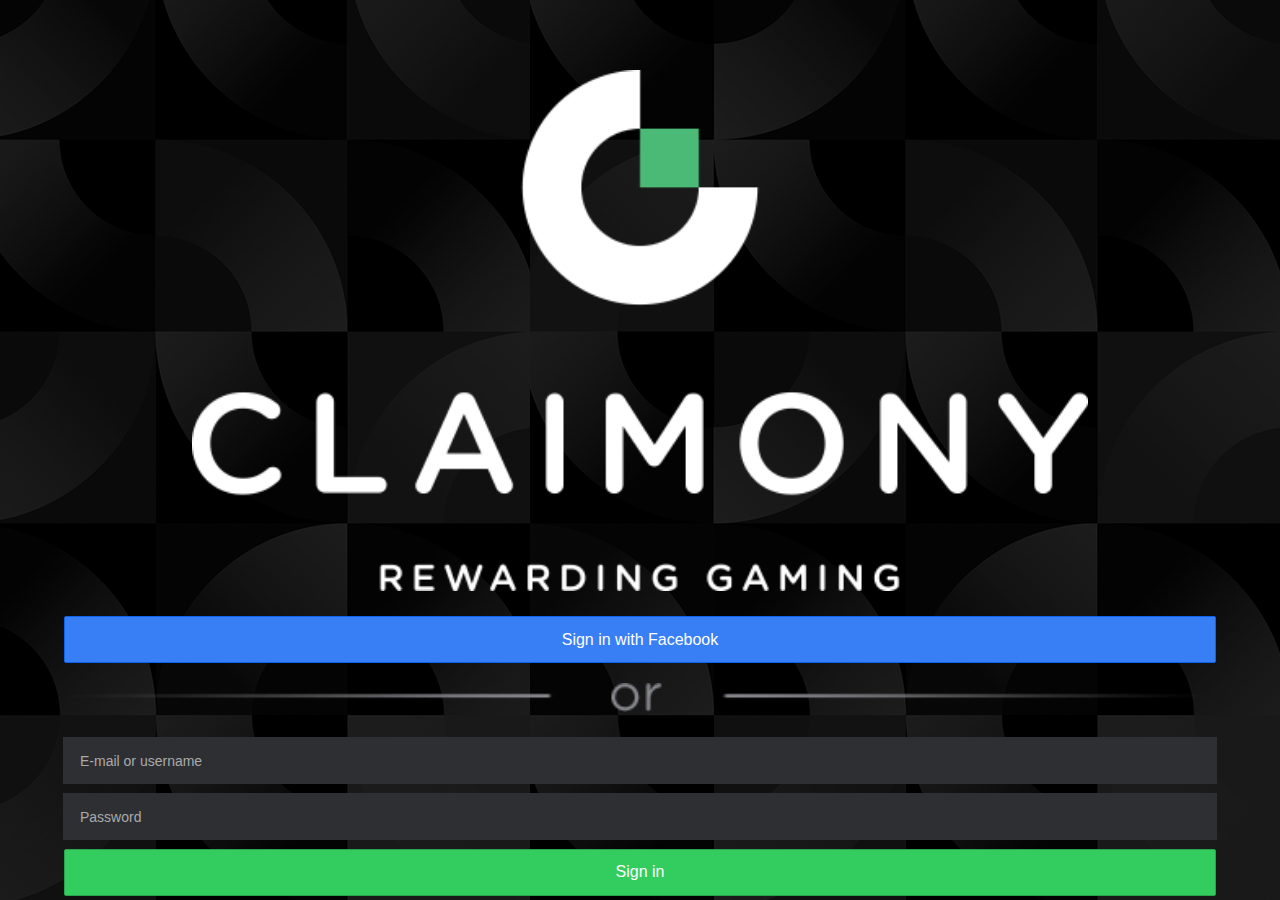
<file: ios/www/index.html>
<!DOCTYPE html>
<html>
  <head>
    <meta charset="utf-8">
    <meta name="viewport" content="initial-scale=1, maximum-scale=1, user-scalable=no, width=device-width">
    <title></title>

    <link href="lib/ionic/css/ionic.css" rel="stylesheet">
    <link href="css/style.css" rel="stylesheet">

    <!-- IF using Sass (run gulp sass first), then uncomment below and remove the CSS includes above
    <link href="css/ionic.app.css" rel="stylesheet">
    -->

    <!-- ionic/angularjs js -->
    <script src="lib/ionic/js/ionic.bundle.js"></script>
    <!-- cordova script (this will be a 404 during development) -->
    <script src="cordova.js"></script>

    <!-- your app's js -->
    <script src="js/app.js"></script>
    <script src="js/controllers.js"></script>
    <script src="js/services.js"></script>
    <script src="js/jquery-1.11.1.min.js"></script>
    <script src="js/moment.min.js"></script>
  </head>

  <body ng-app="starter">
    <ion-nav-view></ion-nav-view>
  </body>
</html>
</file>
<file: ios/www/css/style.css>
/* signin page */
.sign_content{
    background-image:url("../img/bg.png");
    background-position:100% 100%;
}

.logo_img{
    width:70%;
    margin-left:15%;
    margin-top:70px;
}

.or_img{
    width:90%;
    margin-left:5%;
    margin-top:20px;
    margin-bottom:20px;
}

.fb_btn{
    width:90%;
    margin-left:5%;
    margin-top:20px;
}

.signin_form{
    width:90%;
    margin-left:5%;
}

.signin_form .item-input{
    background:#2e2f33;
    border-color:#2e2f33;
}


.signin_form .item-input input{
    color:white;
}

.signup_txt{
    width:100%;
    text-align:center;
    color:white;
    font-size:1em;
}

/* collect */
.custom_bar{
    background-color:black;
    color:white;
    border:0px !important;
}

.sub_header{
    background-color:white;
    padding:0px;
    height:30px;
}

.subheader_row{
    padding:0px;
    text-align:center;
    height:30px;
}

.header_row{
    text-align:center;
    width:100%;
}

.subheader_title{
    color:white;
    padding:0px;
    background-color:#00da6e;
    line-height:30px;
    color:#00aa56;
}

.tab_actived{
    margin-top:2px;
    color:white;
}

.q_icon{
    width:25px;
    height:25px;
}

.profile_img{
    width:25px;
    height:25px;
    border-radius:50%;
}

.c_logo {
    width:20px;
    height:20px;
}

.header_title{
    font-size:2em;
    font-weight:bold;
    padding:0px;
    margin-top:-2px;
}

.collect_btn{
    width:80%;
    margin-left:10%;
    margin-top:40%;
}
.modal {
    position: absolute;
    top: 15%;
    right: 5%;
    left: 10%;
    bottom: auto;
    z-index: 10;
    overflow: hidden;
    min-height: 200px;
    width: 80%;
    background-color: #1d1d1f;
    border-radius:10px;
    color:white;
}
.modal_header{
    background:#2c2d32;
    text-align:center;
    border-top-left-radius:10px;
    border-top-right-radius:10px;
    color:white;
    font-weight:bold;
    height:35px;
    line-height:35px;
}
.help_text{
    color:#fefefe;
    padding:10px;
    
}
.modal_footer{
    background-color:#00da6f;
    color:white;
    font-weight:bold;
    text-align:center;
    border-bottom-left-radius:10px;
    border-bottom-right-radius:10px;
    height:35px;
    line-height:35px;
    
}

/* collect detail page */
.detail_content{
    background:#121315;
}

.done_btn{
    border-radius:20px;
    width:80%;
    margin-left:10%;
    margin-top:50%;
    position:relative;
    position:fixed !important;
    bottom:15px;
}

.collect_list_item{
    border-bottom:0px !important;
    border-top:0px !important;
}

.collect_list_item:nth-child(odd){
    background:#1a1b1e;
}
.collect_list_item:nth-child(even){
    background:#121315;
}

/* reward page */
.reward_list_item{
    border-bottom:0px !important;
    border-top:0px !important;
    padding:0px;
}

.reward_list_item:nth-child(odd){
    background:#121315;
}
.reward_list_item:nth-child(even){
    background:#1a1b1e;
}
.reward_img{
    width:65px;
    height:65px;
    border-radius:50%;
    background:#00da6f;
    padding:1px;
}
.reward_img_rect{
    text-align:center;
}

.reward_title{
    color:white;
    overflow:hidden !important;
    text-overflow:ellipsis !important;
    white-space:nowrap !important;
}
.reward_credit{
    color:#565656;
    font-size:0.9em;
}

.loading_img{
    width:80%;
    margin-left:10%;
    margin-top:40%;
}

.state_txt{
    font-size:0.6em;
    text-align:center;
    position:relative;
    bottom:22px;
    width:65px;
    color:white;
    font-weight:bold;
}

.listprice_txt{
    font-size:0.7em;
    text-align:center;
    position:absolute;
    top:27px;
    width:65px;
    color:gray;
}

.salesprice_txt{
    font-size:0.7em;
    text-align:center;
    position:absolute;
    top:37px;
    width:65px;
    color:white;
    font-weight:bold;
}
.middle_line{
    width:45px;
    margin-left:10px;
    height:1px;
    background-color:gray;
    position:absolute;
    top:36px;
    z-index:999;
}

.col-5 {
    -webkit-box-flex: 0;
    -webkit-flex: 0 0 5%;
    -moz-box-flex: 0;
    -moz-flex: 0 0 5%;
    -ms-flex: 0 0 5%;
    flex: 0 0 5%;
    max-width: 5%;
    text-align:right;
}

.col-70 {
    -webkit-box-flex: 0;
    -webkit-flex: 0 0 70%;
    -moz-box-flex: 0;
    -moz-flex: 0 0 70%;
    -ms-flex: 0 0 70%;
    flex: 0 0 70%;
    max-width: 70%; }
</file>
